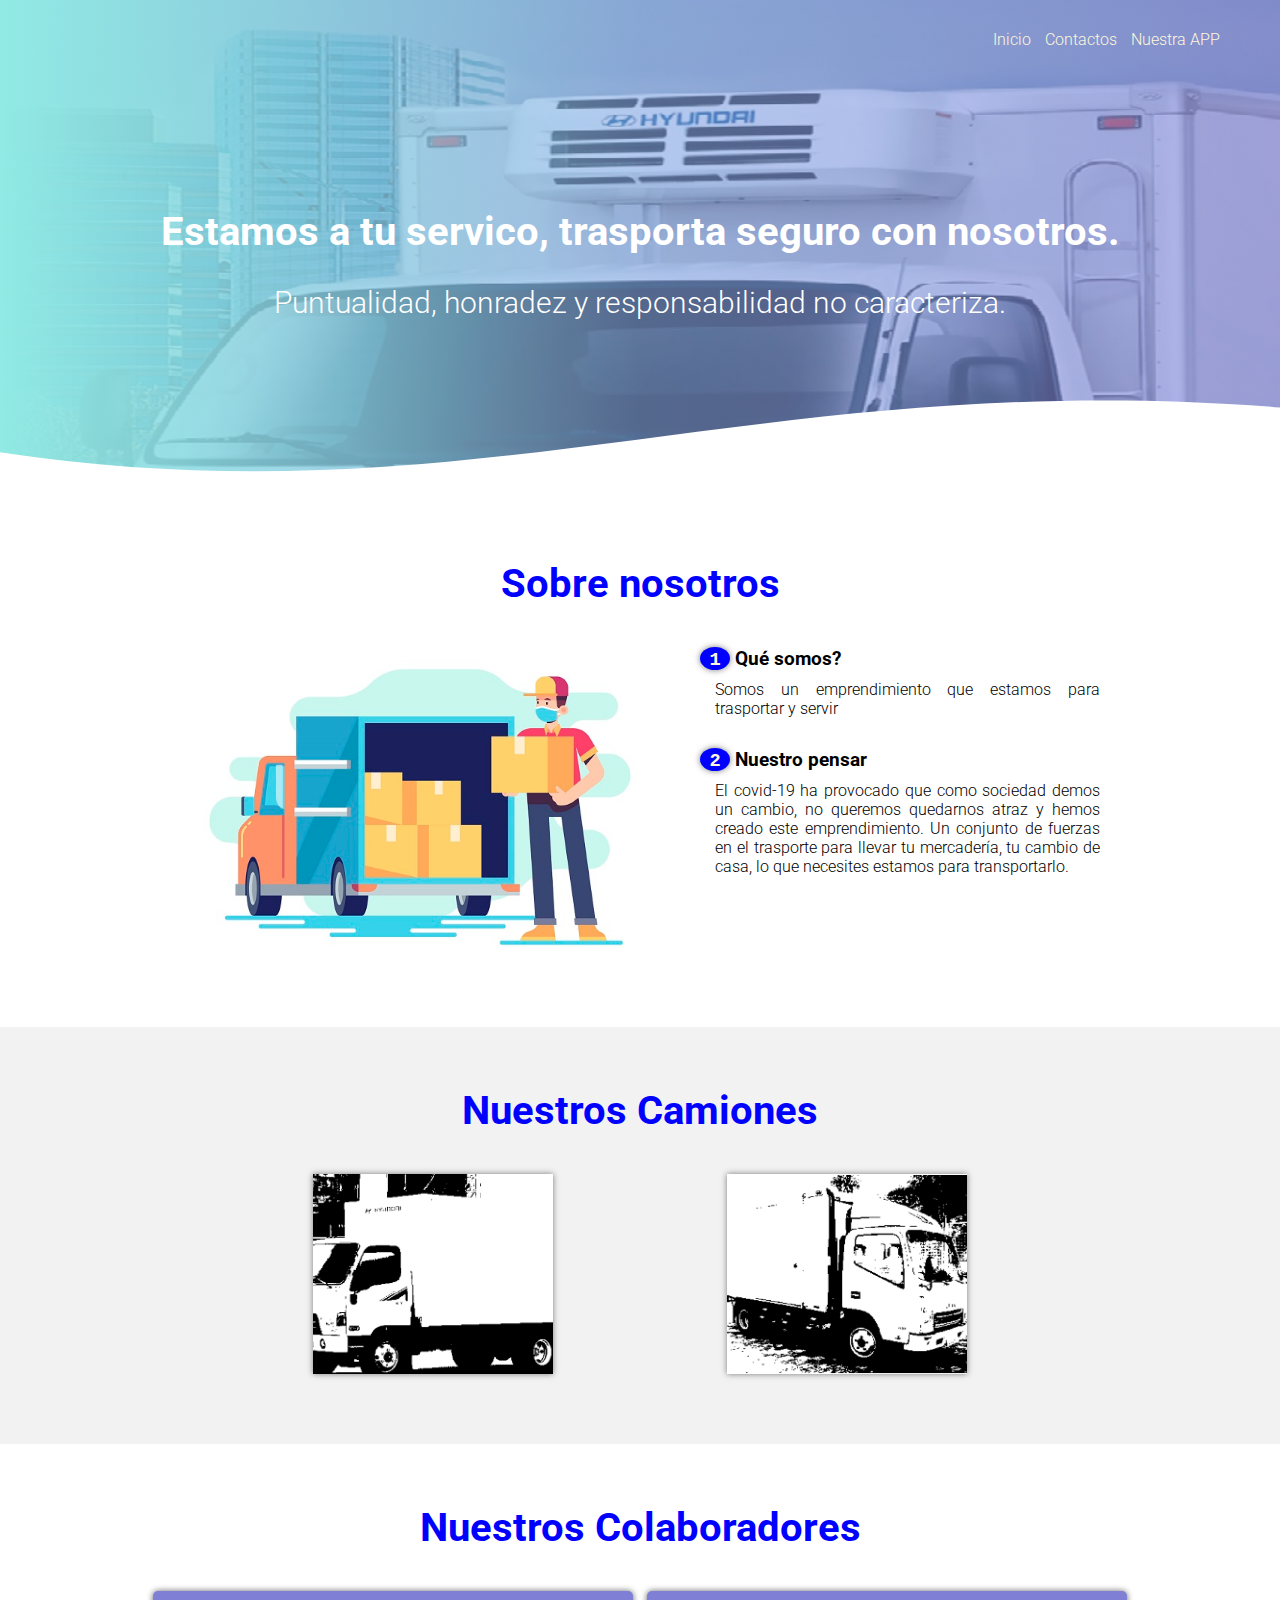
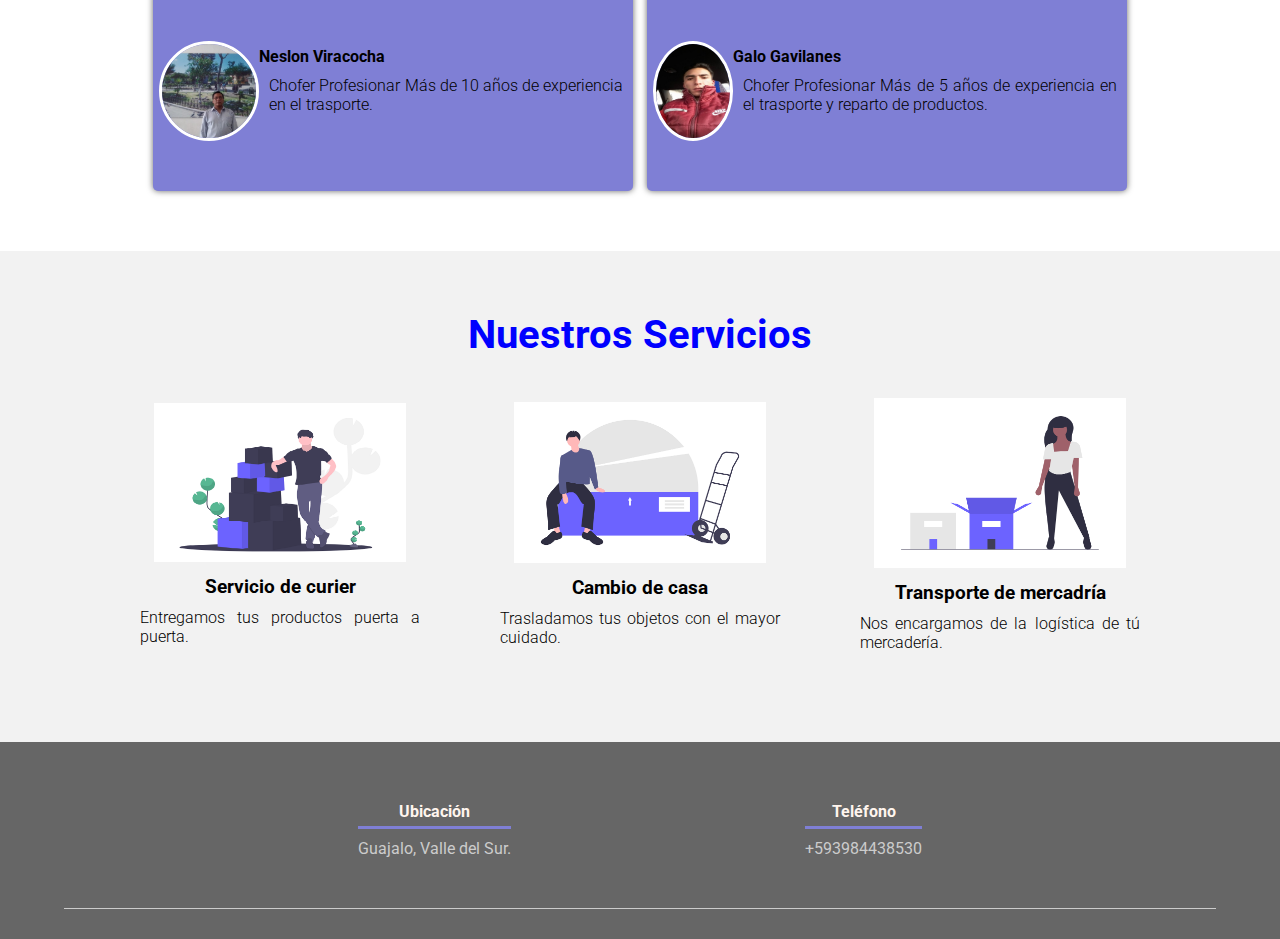
<file: index.html>
<!DOCTYPE html>
<html lang="en">

<head>
    <meta charset="UTF-8">
    <meta name="viewport" content="width=device-width, initial-scale=1.0">
    <title>Transportes Viracocha</title>
    <link rel="shortcut icon" href="/img/icono_pagina.png" type="image/x-icon">
    <link rel="stylesheet" href="/css/style.css">
    <link rel="stylesheet" href="/css/normalize.css">
    <link href="https://fonts.googleapis.com/css2?family=Roboto:wght@500&display=swap" rel="stylesheet">

</head>

<body>
    <header>
        <nav>
            <a target="_self" href="index.html">Inicio</a>
            <a href="contactos.html">Contactos</a>
            <a href="nuestraapp.html">Nuestra APP</a>
        </nav>

        <section class="texto-cabecera">
            <h1>Estamos a tu servico, trasporta seguro con nosotros.</h1>
            <h2>Puntualidad, honradez y responsabilidad no caracteriza.</h2>

        </section>

        <div class="wave" style="height: 150px; overflow: hidden;"><svg viewBox="0 0 500 150" preserveAspectRatio="none" style="height: 100%; width: 100%;"><path d="M-3.10,101.14 C185.38,176.14 295.99,15.28 501.41,57.72 L500.00,150.00 L0.00,150.00 Z" style="stroke: none; fill: hsl(0, 0%, 100%);"></path></svg></div>
    </header>
    <main>
        <section class="contenedor nuestro-emprendimiento">
            <h2 class="titulo">Sobre nosotros</h2>
            <div class="contenedor-sobre-nosotros">
                <img class="imagen-sobre-nosotros" src="/img/delivery-service-with-masks-concept/3683240.jpg" alt="">
                <div class="contenedor-texto-nosotros">
                    <h3><samp>1</samp>Qué somos?</h3>
                    <p>Somos un emprendimiento que estamos para trasportar y servir</p>
                    <h3><samp>2</samp>Nuestro pensar</h3>
                    <p>El covid-19 ha provocado que como sociedad demos un cambio, no queremos quedarnos atraz y hemos creado este emprendimiento. Un conjunto de fuerzas en el trasporte para llevar tu mercadería, tu cambio de casa, lo que necesites estamos
                        para transportarlo.</p>
                </div>
            </div>

        </section>

        <section class="nuestos-camiones">
            <div class="contenedor">
                <h2 class="titulo">Nuestros Camiones</h2>

                <div class="galeria-camiones">
                    <div class="imagen-camion">
                        <img src="/img/img1.PNG" alt="">
                        <div class="hover-galeria">
                            <img src="/img/img1_1.jpg" alt="">
                            <p>HYUNDAI 5TONELADAS</p>
                        </div>
                    </div>

                    <div class="imagen-camion">
                        <img src="/img/img2.PNG" alt="">
                        <div class="hover-galeria">
                            <img src="/img/img2-2.jpg" alt="">
                            <p>JAC 3.5TONELADAS</p>
                        </div>
                    </div>

                </div>


            </div>
        </section>

        <section class="contenedor colaboradores">
            <h2 class="titulo">Nuestros Colaboradores</h2>
            <div class="cards">
                <div class="card">
                    <img src="/img/perfilNelson.jpg" alt="">
                    <div class="contenido-texto-card">
                        <h4>Neslon Viracocha</h4>
                        <p>Chofer Profesionar Más de 10 años de experiencia en el trasporte.</p>

                    </div>

                </div>
                <div class="card">
                    <img src="/img/perfilGalo.jpg" alt="">
                    <div class="contenido-texto-card">
                        <h4>Galo Gavilanes</h4>
                        <p>Chofer Profesionar Más de 5 años de experiencia en el trasporte y reparto de productos.</p>

                    </div>

                </div>

            </div>
        </section>

        <section class="nuestros-servicios">
            <div class="contenedor">
                <h2 class="titulo"> Nuestros Servicios</h2>
                <div class="servicio-cont">
                    <div class="servicio-int">
                        <img src="/img/entregas.png" alt="">
                        <h3>Servicio de curier</h3>
                        <p>Entregamos tus productos puerta a puerta.</p>

                    </div>
                    <div class="servicio-int">
                        <img src="/img/curier.png" alt="">
                        <h3>Cambio de casa</h3>
                        <p>Trasladamos tus objetos con el mayor cuidado.</p>

                    </div>
                    <div class="servicio-int">
                        <img src="/img/trasteo.png" alt="">
                        <h3>Transporte de mercadría</h3>
                        <p>Nos encargamos de la logística de tú mercadería.</p>

                    </div>
                </div>

            </div>

        </section>

    </main>
    <footer>
        <div class="contenedor-footer">
            <div class="content-foo">
                <h4>Ubicación</h4>
                <p>Guajalo, Valle del Sur.</p>

            </div>
            <div class="content-foo">
                <h4>Teléfono</h4>
                <p>+593984438530</p>

            </div>

        </div>

    </footer>
</body>

</html>
</file>
<file: css/style.css>
* {
    margin: 0;
    padding: 0;
    box-sizing: border-box;
}

body {
    font-family: 'Roboto', sans-serif;
}

.contenedor {
    padding: 60px 0;
    /*---->espacios entre contenedores*/
    width: 90%;
    max-width: 1000px;
    /*---->maximo valor*/
    margin: auto;
    /*---> todo centrado*/
    overflow: hidden;
    /*---->esconde lo que se quira salir del contenedor*/
}

.titulo {
    color: blue;
    font-size: 40px;
    /*---->tamanio de la letra*/
    text-align: center;
    /*---> texto centrado*/
    margin-bottom: 40px;
    /*--> para separa de la parte inferior */
}


/*header*/

header {
    width: 100%;
    height: 500px;
    background: #7F7FD5;
    /* fallback for old browsers */
    background: -webkit-linear-linear-gradient(to right, #91EAE4, hsla(219, 66%, 72%, 0.61), hsla(240, 51%, 67%, 0.63)), url(../img/portada.jpg);
    /* Chrome 10-25, Safari 5.1-6 */
    background: linear-gradient(to right, #91EAE4, hsla(219, 66%, 72%, 0.61), hsla(240, 51%, 67%, 0.63)), url(../img/portada.jpg);
    /* W3C, IE 10+/ Edge, Firefox 16+, Chrome 26+, Opera 12+, Safari 7+ */
    background-size: cover;
    background-attachment: fixed;
    position: relative;
}

nav {
    text-align: right;
    /*anlineacion en la pagina*/
    padding: 30px 50px 0 0;
    /*separaciones con otros elementos*/
}

nav>a {
    font-weight: 300;
    color: cornsilk;
    text-decoration: none;
    /*sin decoración*/
    font-size: 16px;
    /*tamanio de las letras*/
    margin-right: 10px;
    /*separcion uno de otro*/
}


/*cuando paso el mouse sobre el elemento*/

nav>a:hover {
    text-decoration: underline;
    /*con linea de decoración*/
}


/*configuramos la ola */

.wave {
    position: absolute;
    /*que la ola se vaya abajo de la imagen */
    bottom: 0;
    width: 100%;
    /*para que ocupte todo el ancho de la pagina*/
}

header .texto-cabecera {
    display: flex;
    /*divide los textos en columnas*/
    height: 430px;
    width: 100%;
    align-items: center;
    justify-content: center;
    flex-direction: column;
    text-align: center;
    padding: 20px;
}

.texto-cabecera h1 {
    font-size: 40px;
    color: #fff;
    margin-bottom: 30px;
}

.texto-cabecera h2 {
    font-size: 30px;
    font-weight: 300;
    color: #fff;
}

.contenedor-sobre-nosotros {
    display: flex;
    justify-content: space-evenly;
    /*reparte espacio equitativamente*/
}

.imagen-sobre-nosotros {
    width: 48%;
}

.nuestro-emprendimiento .contenedor-texto-nosotros {
    width: 40%;
}

.contenedor-texto-nosotros h3 {
    margin-bottom: 10px;
}

.contenedor-texto-nosotros h3 samp {
    background: blue;
    color: cornsilk;
    border-radius: 50%;
    display: inline-block;
    /*propiedad de bloque*/
    text-align: center;
    width: 30px;
    height: 23px;
    padding: 2px;
    box-shadow: 0 0 6px 0 rgba(0, 0, 0, .5);
    margin-right: 5px;
}

.contenedor-texto-nosotros p {
    padding: 0 0 30px 15px;
    font-weight: 300;
    text-align: justify;
}


/*nuestros camiones*/

.nuestos-camiones {
    background: #f2f2f2;
}

.galeria-camiones {
    display: flex;
    justify-content: space-evenly;
    flex-wrap: wrap;
}

.imagen-camion {
    width: 24%;
    margin-bottom: 10px;
    height: 200px;
    overflow: hidden;
    position: relative;
    cursor: pointer;
    box-shadow: 0 0 6px 0 rgba(0, 0, 0, .5);
}

.imagen-camion>img {
    width: 100%;
    height: 100%;
    object-fit: cover;
    display: block;
}

.hover-galeria {
    position: absolute;
    width: 100%;
    height: 100%;
    top: 0;
    transform: scale(0);
    background: hsla(241, 60%, 48%, 0.7);
    transition: transform .5s;
    display: flex;
    justify-content: center;
    align-items: center;
    flex-direction: column;
}

.hover-galeria img {
    width: 100%;
    height: 70%;
}

.hover-galeria>p {
    color: lavender;
}

.imagen-camion:hover .hover-galeria {
    transform: scale(1);
}


/*colaboradores*/

.cards {
    display: flex;
    justify-content: space-evenly;
}

.cards .card {
    background: #7F7FD5;
    display: flex;
    width: 48%;
    height: 200px;
    align-items: center;
    justify-content: space-evenly;
    border-radius: 5px;
    box-shadow: 0 0 6px 0 rgba(0, 0, 0, .6);
}

.cards .card img {
    width: 100px;
    height: 100px;
    object-fit: cover;
    border: 3px solid #fff;
    border-radius: 50%;
    margin-left: 6px;
}

.card .contenido-texto-card h4 {
    margin-bottom: 10px;
}

.card .contenido-texto-card p {
    padding: 0 10px 20px 10px;
    font-weight: 300;
    text-align: justify;
}


/*servicios*/

.nuestros-servicios {
    background: #f2f2f2;
    padding-bottom: 30px;
}

.servicio-cont {
    display: flex;
    justify-content: space-between;
    align-items: center;
}

.servicio-int {
    width: 28%;
    text-align: center;
}

.servicio-int img {
    width: 90%;
    height: 100%;
}

.servicio-int h3 {
    margin: 10px 0;
}

.servicio-int p {
    font-weight: 300;
    text-align: justify;
}


/*footer*/

footer {
    background: rgba(0, 0, 0, .6);
    padding: 60px 0 30px 0;
    margin: auto;
    overflow: hidden;
}

.contenedor-footer {
    display: flex;
    width: 90%;
    justify-content: space-evenly;
    /*que se reparta la información equitativamente*/
    margin: auto;
    padding-bottom: 50px;
    border-bottom: 1px solid #ccc;
    /*--->linea debajo de los datos*/
}

.content-foo {
    text-align: center;
}

.content-foo h4 {
    color: seashell;
    border-bottom: 3px solid #7F7FD5;
    padding-bottom: 5px;
    margin-bottom: 10px;
}

.content-foo p {
    color: #ccc;
}


/*responsive*/

@media screen and (max-width:900px) {
    header {
        background-position: center;
    }
    .contenedor-sobre-nosotros {
        flex-direction: column;
        justify-content: center;
        align-items: center;
    }
    .nuestro-emprendimiento .contenedor-texto-nosotro {
        width: 100%;
    }
    .imagen-sobre-nosotros {
        width: 90%;
    }
    /*galeria*/
    .imagen-camion {
        width: 44%;
    }
    /*colaboradores*/
    .cards {
        flex-direction: column;
        justify-content: center;
        align-items: center;
    }
    .cards .card {
        width: 90%;
    }
    .cards .card:first-child {
        margin-bottom: 30px;
    }
    /*servicios*/
    .servicio-cont {
        flex-direction: column;
        justify-content: center;
        align-items: center;
    }
    .servicio-int {
        width: 100%;
        text-align: center;
    }
    .servicio-int:nth-child(1),
    .servicio-int:nth-child(2) {
        margin-bottom: 60px;
    }
    .servicio-int img {
        width: 90%;
    }
}

@media screen and (max-width:220px) {
    nav {
        text-align: center;
        padding: 20px 0 0 0;
    }
    nav>a {
        margin-right: 5px;
    }
    .texto-cabecera h1 {
        font-size: 35px;
    }
    .texto-cabecera h2 {
        font-size: 10px;
    }
    .imagen-camion {
        width: 95%;
    }
    .cards .card {
        height: 450px;
        display: flex;
        flex-direction: column;
        align-items: center;
    }
    /*footer*/
    .contenedor-footer {
        flex-direction: column;
    }
    .content-foo {
        margin-bottom: 20px;
        text-align: center;
    }
}
</file>
